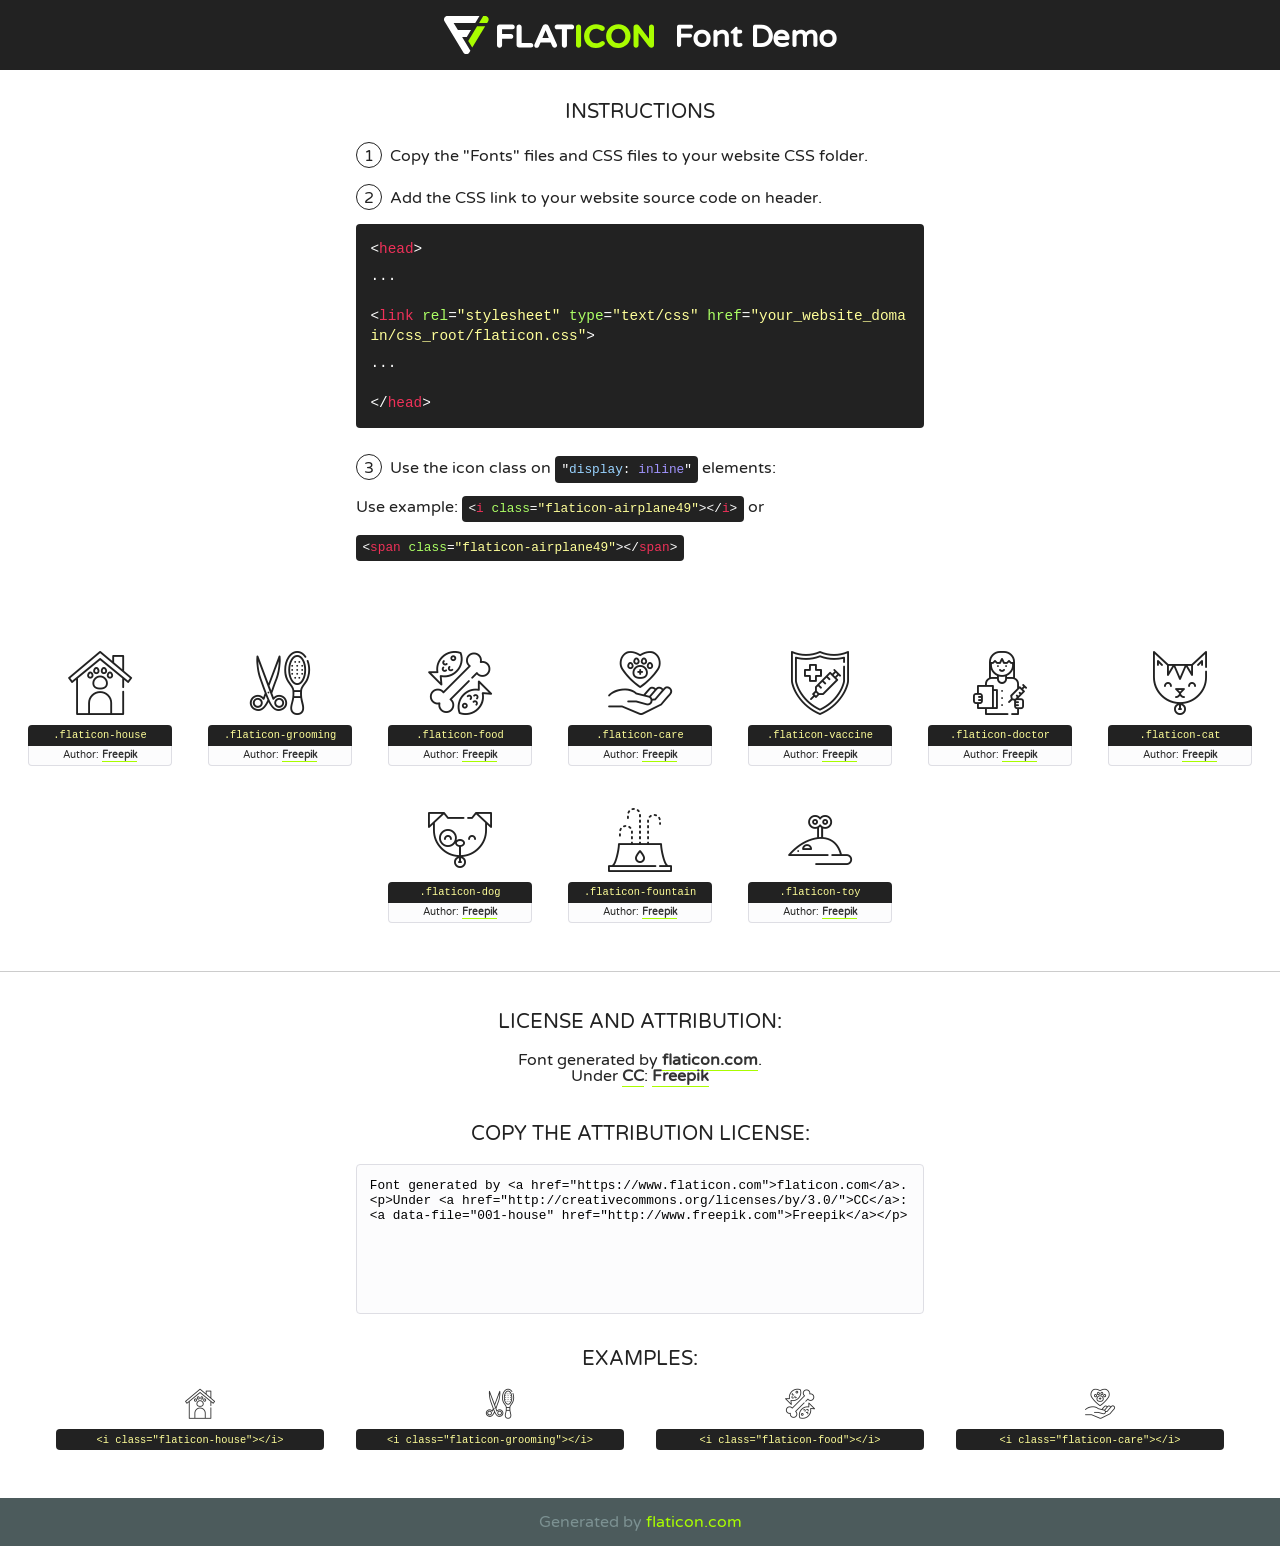
<file: static/lib/flaticon/font/flaticon.html>
<!DOCTYPE html>
<!--
  Flaticon icon font: Flaticon
  Creation date: 06/11/2020 05:08
-->
<html>
<!DOCTYPE html>
<html>

<head>
    <title>Flaticon WebFont</title>
    <link href="http://fonts.googleapis.com/css?family=Varela+Round" rel="stylesheet" type="text/css" />
    <link rel="stylesheet" type="text/css" href="flaticon.css">
    <meta charset="UTF-8">
    <style>
    html, body, div, span, applet, object, iframe,
    h1, h2, h3, h4, h5, h6, p, blockquote, pre,
    a, abbr, acronym, address, big, cite, code,
    del, dfn, em, img, ins, kbd, q, s, samp,
    small, strike, strong, sub, sup, tt, var,
    b, u, i, center,
    dl, dt, dd, ol, ul, li,
    fieldset, form, label, legend,
    table, caption, tbody, tfoot, thead, tr, th, td,
    article, aside, canvas, details, embed, 
    figure, figcaption, footer, header, hgroup, 
    menu, nav, output, ruby, section, summary,
    time, mark, audio, video {
        margin: 0;
        padding: 0;
        border: 0;
        font-size: 100%;
        font: inherit;
        vertical-align: baseline;
    }
    /* HTML5 display-role reset for older browsers */
    article, aside, details, figcaption, figure, 
    footer, header, hgroup, menu, nav, section {
        display: block;
    }
    body {
        line-height: 1;
    }
    ol, ul {
        list-style: none;
    }
    blockquote, q {
        quotes: none;
    }
    blockquote:before, blockquote:after,
    q:before, q:after {
        content: '';
        content: none;
    }
    table {
        border-collapse: collapse;
        border-spacing: 0;
    }
    body {
        font-family: 'Varela Round', Helvetica, Arial, sans-serif;
        font-size: 16px;
        color: #222;
    }
    a {
        color: #333;
        border-bottom: 1px solid #a9fd00;
        font-weight: bold;
        text-decoration: none;
    }
    * {
        -moz-box-sizing: border-box;
        -webkit-box-sizing: border-box;
        box-sizing: border-box;
        margin: 0;
        padding: 0;
    }
    [class^="flaticon-"]:before, [class*=" flaticon-"]:before, [class^="flaticon-"]:after, [class*=" flaticon-"]:after {
        font-family: Flaticon;
        font-size: 30px;
        font-style: normal;
        margin-left: 20px;
        color: #333;
    }
    .wrapper {
        max-width: 600px;
        margin: auto;
        padding: 0 1em;
    }
    .title {
        font-size: 1.25em;
        text-align: center;
        margin-bottom: 1em;
        text-transform: uppercase;
    }
    header {
        text-align: center;
        background-color: #222;
        color: #fff;
        padding: 1em;
    }
    header .logo {
        width: 210px;
        height: 38px;
        display: inline-block;
        vertical-align: middle;
        margin-right: 1em;
        border: none;
    }
    header strong {
        font-size: 1.95em;
        font-weight: bold;
        vertical-align: middle;
        margin-top: 5px;
        display: inline-block;
    }
    .demo {
        margin: 2em auto;
        line-height: 1.25em;
    }
    .demo ul li {
        margin-bottom: 1em;
    }
    .demo ul li .num {
        color: #222;
        border-radius: 20px;
        display: inline-block;
        width: 26px;
        padding: 3px;
        height: 26px;
        text-align: center;
        margin-right: 0.5em;
        border: 1px solid #222;
    }
    .demo ul li code {
        background-color: #222;
        border-radius: 4px;
        padding: 0.25em 0.5em;
        display: inline-block;
        color: #fff;
        font-family: Consolas,Monaco,Lucida Console,Liberation Mono,DejaVu Sans Mono,Bitstream Vera Sans Mono,Courier New, monospace;
        font-weight: lighter;
        margin-top: 1em;
        font-size: 0.8em;
        word-break: break-all;
    }
    .demo ul li code.big {
        padding: 1em;
        font-size: 0.9em;
    }
    .demo ul li code .red {
        color: #EF3159;
    }
    .demo ul li code .green {
        color: #ACFF65;
    }
    .demo ul li code .yellow {
        color: #FFFF99;
    }
    .demo ul li code .blue {
        color: #99D3FF;
    }
    .demo ul li code .purple {
        color: #A295FF;
    }
    .demo ul li code .dots {
        margin-top: 0.5em;
        display: block;
    }
    #glyphs {
        border-bottom: 1px solid #ccc;
        padding: 2em 0;
        text-align: center;
    }
    .glyph {
        display: inline-block;
        width: 9em;
        margin: 1em;
        text-align: center;
        vertical-align: top;
        background: #FFF;
    }
    .glyph .glyph-icon {
        padding: 10px;
        display: block;
        font-family:"Flaticon";
        font-size: 64px;
        line-height: 1;
    }
    .glyph .glyph-icon:before {
        font-size: 64px;
        color: #222;
        margin-left: 0;
    }
    .class-name {
        font-size: 0.65em;
        background-color: #222;
        color: #fff;
        border-radius: 4px 4px 0 0;
        padding: 0.5em;
        color: #FFFF99;
        font-family: Consolas,Monaco,Lucida Console,Liberation Mono,DejaVu Sans Mono,Bitstream Vera Sans Mono,Courier New, monospace;
    }
    .author-name {
        font-size: 0.6em;
        background-color: #fcfcfd;
        border: 1px solid #DEDEE4;
        border-top: 0;
        border-radius: 0 0 4px 4px;
        padding: 0.5em;
    }
    .class-name:last-child {
        font-size: 10px;
        color:#888;
    }
    .class-name:last-child a {
        font-size: 10px;
        color:#555;
    }
    .class-name:last-child a:hover {
        color:#a9fd00;
    }
    .glyph > input {
        display: block;
        width: 100px;
        margin: 5px auto;
        text-align: center;
        font-size: 12px;
        cursor: text;
    }
    .glyph > input.icon-input {
        font-family:"Flaticon";
        font-size: 16px;
        margin-bottom: 10px;
    }
    .attribution .title {
        margin-top: 2em;
    }
    .attribution textarea {
        background-color: #fcfcfd;
        padding: 1em;
        border: none;
        box-shadow: none;
        border: 1px solid #DEDEE4;
        border-radius: 4px;
        resize: none;
        width: 100%;
        height: 150px;
        font-size: 0.8em;
        font-family: Consolas,Monaco,Lucida Console,Liberation Mono,DejaVu Sans Mono,Bitstream Vera Sans Mono,Courier New, monospace;
        -webkit-appearance: none;
    }
    .iconsuse {
        margin: 2em auto;
        text-align: center;
        max-width: 1200px;
    }
    .iconsuse:after {
        content: '';
        display: table;
        clear: both;
    }
    .iconsuse .image {
        float: left;
        width: 25%;
        padding: 0 1em;
    }
    .iconsuse .image p {
        margin-bottom: 1em;
    }
    .iconsuse .image span {
        display: block;
        font-size: 0.65em;
        background-color: #222;
        color: #fff;
        border-radius: 4px;
        padding: 0.5em;
        color: #FFFF99;
        margin-top: 1em;
        font-family: Consolas,Monaco,Lucida Console,Liberation Mono,DejaVu Sans Mono,Bitstream Vera Sans Mono,Courier New, monospace;
    }
    #footer {
        text-align: center;
        background-color: #4C5B5C;
        color: #7c9192;
        padding: 1em;
    }
    #footer a {
        border: none;
        color: #a9fd00;
        font-weight: normal;
    }
    @media (max-width: 960px) {
        .iconsuse .image {
            width: 50%;
        }
    }
    @media (max-width: 560px) {
        .iconsuse .image {
            width: 100%;
        }
    }
    </style>
</head>

<body class="characters-off">

    <header>
        <a href="https://www.flaticon.com" target="_blank" class="logo">
            <svg version="1.1" xmlns="http://www.w3.org/2000/svg" xmlns:xlink="http://www.w3.org/1999/xlink" xmlns:a="http://ns.adobe.com/AdobeSVGViewerExtensions/3.0/" viewBox="0 0 560.875 102.036" enable-background="new 0 0 560.875 102.036" xml:space="preserve">
                <defs>
                </defs>
                <g>
                    <g class="letters">
                        <path fill="#ffffff" d="M141.596,29.675c0-3.777,2.985-6.767,6.764-6.767h34.438c3.426,0,6.15,2.728,6.15,6.15
                        c0,3.43-2.724,6.149-6.15,6.149h-27.674v13.091h23.719c3.429,0,6.151,2.724,6.151,6.15c0,3.43-2.723,6.149-6.151,6.149h-23.719
                        v17.574c0,3.773-2.986,6.761-6.764,6.761c-3.779,0-6.764-2.989-6.764-6.761V29.675z"></path>
                        <path fill="#ffffff" d="M193.844,29.149c0-3.781,2.985-6.767,6.764-6.767c3.776,0,6.763,2.985,6.763,6.767v42.957h25.039
                        c3.426,0,6.149,2.726,6.149,6.153c0,3.425-2.723,6.15-6.149,6.15h-31.802c-3.779,0-6.764-2.986-6.764-6.768V29.149z"></path>
                        <path fill="#ffffff" d="M241.891,75.71l21.438-48.407c1.492-3.341,4.215-5.357,7.906-5.357h0.792
                        c3.686,0,6.323,2.017,7.815,5.357l21.439,48.407c0.436,0.967,0.701,1.845,0.701,2.723c0,3.602-2.809,6.501-6.414,6.501
                        c-3.161,0-5.269-1.845-6.499-4.655l-4.132-9.661h-27.059l-4.301,10.102c-1.144,2.631-3.426,4.214-6.237,4.214
                        c-3.517,0-6.24-2.81-6.24-6.325C241.1,77.64,241.451,76.677,241.891,75.71z M279.932,58.666l-8.521-20.297l-8.526,20.297H279.932
                        z"></path>
                        <path fill="#ffffff" d="M314.864,35.387H301.86c-3.429,0-6.239-2.813-6.239-6.238c0-3.429,2.811-6.24,6.239-6.24h39.533
                        c3.426,0,6.237,2.811,6.237,6.24c0,3.425-2.811,6.238-6.237,6.238h-13.001v42.785c0,3.773-2.99,6.761-6.764,6.761
                        c-3.779,0-6.764-2.989-6.764-6.761V35.387z"></path>
                        <path fill="#A9FD00" d="M352.615,29.149c0-3.781,2.985-6.767,6.767-6.767c3.774,0,6.761,2.985,6.761,6.767v49.024
                        c0,3.773-2.987,6.761-6.761,6.761c-3.781,0-6.767-2.989-6.767-6.761V29.149z"></path>
                        <path fill="#A9FD00" d="M374.132,53.836v-0.179c0-17.481,13.178-31.801,32.065-31.801c9.22,0,15.459,2.458,20.557,6.238
                        c1.402,1.054,2.637,2.985,2.637,5.357c0,3.692-2.985,6.59-6.681,6.59c-1.845,0-3.071-0.702-4.044-1.319
                        c-3.776-2.813-7.729-4.393-12.562-4.393c-10.364,0-17.831,8.611-17.831,19.154v0.173c0,10.542,7.291,19.329,17.831,19.329
                        c5.715,0,9.492-1.756,13.359-4.834c1.049-0.874,2.458-1.491,4.039-1.491c3.429,0,6.325,2.813,6.325,6.236
                        c0,2.106-1.056,3.78-2.282,4.834c-5.539,4.834-12.036,7.733-21.878,7.733C387.572,85.464,374.132,71.493,374.132,53.836z"></path>
                        <path fill="#A9FD00" d="M433.009,53.836v-0.179c0-17.481,13.79-31.801,32.766-31.801c18.981,0,32.592,14.143,32.592,31.628v0.173
                        c0,17.483-13.785,31.807-32.769,31.807C446.625,85.464,433.009,71.32,433.009,53.836z M484.224,53.836v-0.179
                        c0-10.539-7.725-19.326-18.626-19.326c-10.893,0-18.449,8.611-18.449,19.154v0.173c0,10.542,7.73,19.329,18.626,19.329
                        C476.676,72.986,484.224,64.378,484.224,53.836z"></path>
                        <path fill="#A9FD00" d="M506.233,29.321c0-3.774,2.99-6.763,6.767-6.763h1.401c3.252,0,5.183,1.583,7.029,3.953l26.093,34.265
                        V29.059c0-3.692,2.99-6.677,6.681-6.677c3.683,0,6.671,2.985,6.671,6.677v48.934c0,3.78-2.987,6.765-6.764,6.765h-0.436
                        c-3.257,0-5.188-1.581-7.034-3.953l-27.056-35.492v32.944c0,3.687-2.985,6.676-6.678,6.676c-3.683,0-6.673-2.989-6.673-6.676
                        V29.321z"></path>
                    </g>
                    <g class="insignia">
                        <path fill="#ffffff" d="M48.372,56.137h12.517l11.156-18.537H37.186L25.688,18.539h57.825L94.668,0H9.271
                        C5.925,0,2.842,1.801,1.198,4.716c-1.644,2.907-1.593,6.482,0.134,9.343l50.38,83.501c1.678,2.781,4.689,4.476,7.938,4.476
                        c3.246,0,6.257-1.695,7.935-4.476l2.898-4.804L48.372,56.137z"></path>
                        <g class="i">
                            <path fill="#A9FD00" d="M93.575,18.539h0.031v0.004l21.652,0.004l2.705-4.488c1.727-2.861,1.778-6.436,0.133-9.343
                            C116.454,1.801,113.371,0,110.026,0h-5.294L93.575,18.539z"></path>
                            <polygon fill="#A9FD00" points="88.291,27.356 64.725,66.486 75.519,84.404 109.942,27.356"></polygon>
                        </g>
                    </g>
                </g>
            </svg>
        </a>
        <strong>Font Demo</strong>
    </header>


    <section class="demo wrapper">

        <p class="title">Instructions</p>

        <ul>
            <li>
                <span class="num">1</span>Copy the "Fonts" files and CSS files to your website CSS folder.
            </li>
            <li>
                <span class="num">2</span>Add the CSS link to your website source code on header.
                <code class="big">
                    &lt;<span class="red">head</span>&gt;
                    <br/><span class="dots">...</span>
                    <br/>&lt;<span class="red">link</span> <span class="green">rel</span>=<span class="yellow">"stylesheet"</span> <span class="green">type</span>=<span class="yellow">"text/css"</span> <span class="green">href</span>=<span class="yellow">"your_website_domain/css_root/flaticon.css"</span>&gt;
                    <br/><span class="dots">...</span>
                    <br/>&lt;/<span class="red">head</span>&gt;
                </code>
            </li>

            <li>
                <p>
                    <span class="num">3</span>Use the icon class on <code>"<span class="blue">display</span>:<span class="purple"> inline</span>"</code> elements:
                    <br />
                    Use example: <code>&lt;<span class="red">i</span> <span class="green">class</span>=<span class="yellow">&quot;flaticon-airplane49&quot;</span>&gt;&lt;/<span class="red">i</span>&gt;</code> or <code>&lt;<span class="red">span</span> <span class="green">class</span>=<span class="yellow">&quot;flaticon-airplane49&quot;</span>&gt;&lt;/<span class="red">span</span>&gt;</code>
            </li>
        </ul>

    </section>




   <section id="glyphs">          
    
      
        <div class="glyph"><div class="glyph-icon flaticon-house"></div>
            <div class="class-name">.flaticon-house</div>
            <div class="author-name">Author: <a data-file="001-house" href="http://www.freepik.com">Freepik</a> </div> 
        </div>        
        
        <div class="glyph"><div class="glyph-icon flaticon-grooming"></div>
            <div class="class-name">.flaticon-grooming</div>
            <div class="author-name">Author: <a data-file="002-grooming" href="http://www.freepik.com">Freepik</a> </div> 
        </div>        
        
        <div class="glyph"><div class="glyph-icon flaticon-food"></div>
            <div class="class-name">.flaticon-food</div>
            <div class="author-name">Author: <a data-file="003-food" href="http://www.freepik.com">Freepik</a> </div> 
        </div>        
        
        <div class="glyph"><div class="glyph-icon flaticon-care"></div>
            <div class="class-name">.flaticon-care</div>
            <div class="author-name">Author: <a data-file="004-care" href="http://www.freepik.com">Freepik</a> </div> 
        </div>        
        
        <div class="glyph"><div class="glyph-icon flaticon-vaccine"></div>
            <div class="class-name">.flaticon-vaccine</div>
            <div class="author-name">Author: <a data-file="005-vaccine" href="http://www.freepik.com">Freepik</a> </div> 
        </div>        
        
        <div class="glyph"><div class="glyph-icon flaticon-doctor"></div>
            <div class="class-name">.flaticon-doctor</div>
            <div class="author-name">Author: <a data-file="006-doctor" href="http://www.freepik.com">Freepik</a> </div> 
        </div>        
        
        <div class="glyph"><div class="glyph-icon flaticon-cat"></div>
            <div class="class-name">.flaticon-cat</div>
            <div class="author-name">Author: <a data-file="007-cat" href="http://www.freepik.com">Freepik</a> </div> 
        </div>        
        
        <div class="glyph"><div class="glyph-icon flaticon-dog"></div>
            <div class="class-name">.flaticon-dog</div>
            <div class="author-name">Author: <a data-file="008-dog" href="http://www.freepik.com">Freepik</a> </div> 
        </div>        
        
        <div class="glyph"><div class="glyph-icon flaticon-fountain"></div>
            <div class="class-name">.flaticon-fountain</div>
            <div class="author-name">Author: <a data-file="009-fountain" href="http://www.freepik.com">Freepik</a> </div> 
        </div>        
        
        <div class="glyph"><div class="glyph-icon flaticon-toy"></div>
            <div class="class-name">.flaticon-toy</div>
            <div class="author-name">Author: <a data-file="010-toy" href="http://www.freepik.com">Freepik</a> </div> 
        </div>        
        

    </section>



    <section class="attribution wrapper"   style="text-align:center;">

      <div class="title">License and attribution:</div><div class="attrDiv">Font generated by <a href="https://www.flaticon.com">flaticon.com</a>. <div><p>Under <a href="http://creativecommons.org/licenses/by/3.0/">CC</a>: <a data-file="001-house" href="http://www.freepik.com">Freepik</a></p>  </div>
      </div>
      <div class="title">Copy the Attribution License:</div>

    <textarea onclick="this.focus();this.select();">Font generated by &lt;a href=&quot;https://www.flaticon.com&quot;&gt;flaticon.com&lt;/a&gt;. <p>Under <a href="http://creativecommons.org/licenses/by/3.0/">CC</a>: <a data-file="001-house" href="http://www.freepik.com">Freepik</a></p>  
     </textarea>

    </section>

    <section class="iconsuse">

          <div class="title">Examples:</div>            
             
            <div class="image">
                <p>
                    <i class="glyph-icon flaticon-house"></i> 
                    <span>&lt;i class=&quot;flaticon-house&quot;&gt;&lt;/i&gt;</span>
                </p>
            </div>
            
            <div class="image">
                <p>
                    <i class="glyph-icon flaticon-grooming"></i> 
                    <span>&lt;i class=&quot;flaticon-grooming&quot;&gt;&lt;/i&gt;</span>
                </p>
            </div>
            
            <div class="image">
                <p>
                    <i class="glyph-icon flaticon-food"></i> 
                    <span>&lt;i class=&quot;flaticon-food&quot;&gt;&lt;/i&gt;</span>
                </p>
            </div>
            
            <div class="image">
                <p>
                    <i class="glyph-icon flaticon-care"></i> 
                    <span>&lt;i class=&quot;flaticon-care&quot;&gt;&lt;/i&gt;</span>
                </p>
            </div>
                       
        </div>
                            
    </section>

<div id="footer">
    <div>Generated by <a href="https://www.flaticon.com">flaticon.com</a>
    </div>
</div>



</body>
</html>
</file>
<file: static/lib/flaticon/font/flaticon.css>
/*
  	Flaticon icon font: Flaticon
  	Creation date: 06/11/2020 05:08
  	*/

@font-face {
  font-family: "Flaticon";
  src: url("./Flaticon.eot");
  src: url("./Flaticon.eot?#iefix") format("embedded-opentype"),
       url("./Flaticon.woff2") format("woff2"),
       url("./Flaticon.woff") format("woff"),
       url("./Flaticon.ttf") format("truetype"),
       url("./Flaticon.svg#Flaticon") format("svg");
  font-weight: normal;
  font-style: normal;
}

@media screen and (-webkit-min-device-pixel-ratio:0) {
  @font-face {
    font-family: "Flaticon";
    src: url("./Flaticon.svg#Flaticon") format("svg");
  }
}

[class^="flaticon-"]:before, [class*=" flaticon-"]:before,
[class^="flaticon-"]:after, [class*=" flaticon-"]:after {   
  font-family: Flaticon;
        font-size: 20px;
font-style: normal;
margin-left: 20px;
}

.flaticon-house:before { content: "\f100"; }
.flaticon-grooming:before { content: "\f101"; }
.flaticon-food:before { content: "\f102"; }
.flaticon-care:before { content: "\f103"; }
.flaticon-vaccine:before { content: "\f104"; }
.flaticon-doctor:before { content: "\f105"; }
.flaticon-cat:before { content: "\f106"; }
.flaticon-dog:before { content: "\f107"; }
.flaticon-fountain:before { content: "\f108"; }
.flaticon-toy:before { content: "\f109"; }
</file>
